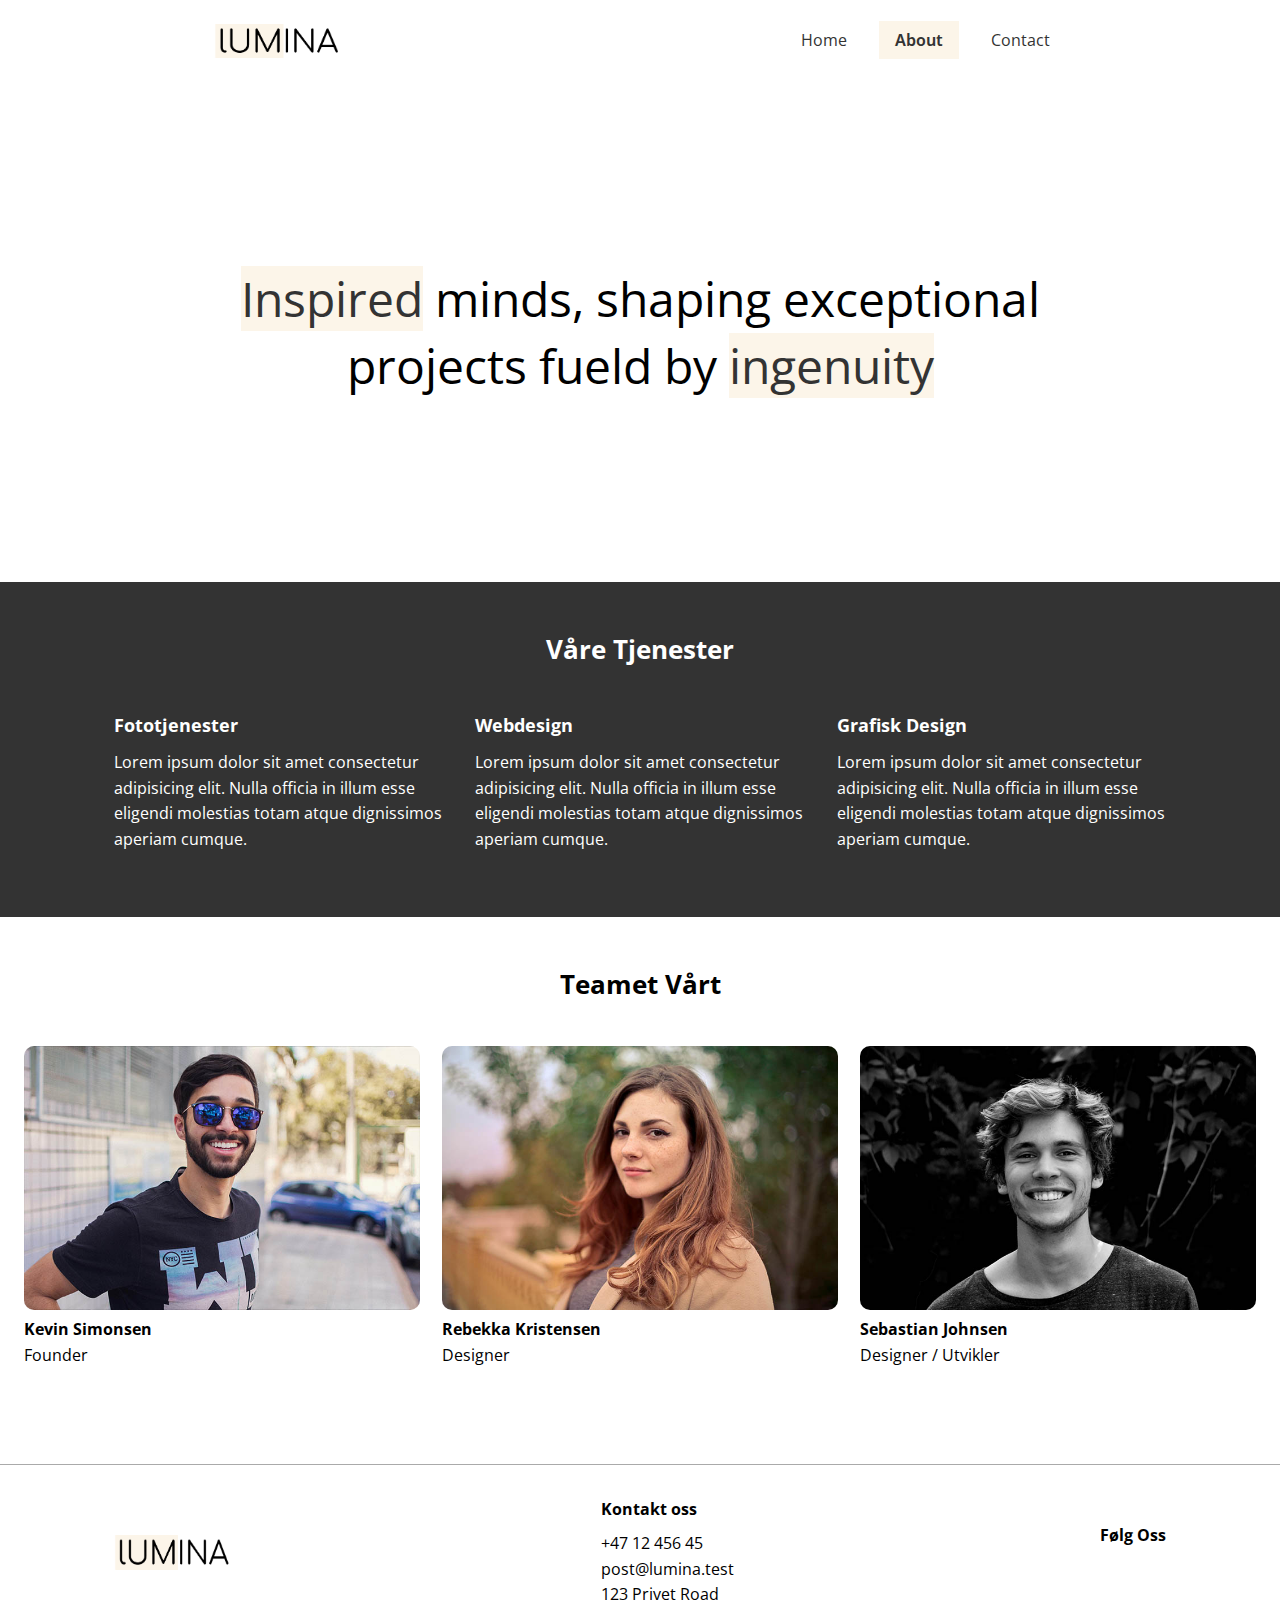
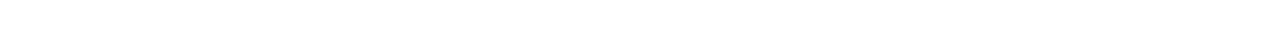
<file: about.html>
<!DOCTYPE html>
<html lang="en">
  <head>
    <meta charset="UTF-8" />
    <meta name="viewport" content="width=device-width, initial-scale=1.0" />
    <link
      rel="stylesheet"
      href="https://cdnjs.cloudflare.com/ajax/libs/font-awesome/6.6.0/css/all.min.css"
      integrity="sha512-Kc323vGBEqzTmouAECnVceyQqyqdsSiqLQISBL29aUW4U/M7pSPA/gEUZQqv1cwx4OnYxTxve5UMg5GT6L4JJg=="
      crossorigin="anonymous"
      referrerpolicy="no-referrer" />
    <link rel="preconnect" href="https://fonts.googleapis.com" />
    <link rel="preconnect" href="https://fonts.gstatic.com" crossorigin />
    <link
      href="https://fonts.googleapis.com/css2?family=Open+Sans:ital,wght@0,300..800;1,300..800&display=swap"
      rel="stylesheet" />
    <link rel="stylesheet" href="css/styles.css" />
    <link rel="icon" href="images/favicon.ico" />
    <title>About Lumina Creative Agency</title>
  </head>
  <body>
    <header class="header">
      <div class="container container-sm header-flex">
        <img src="images/logo.png" alt="lumina creative" class="logo" />
        <ul class="main-menu">
          <li><a href="/">Home</a></li>
          <li><a class="current" href="about.html">About</a></li>
          <li><a href="contact.html">Contact</a></li>
        </ul>
      </div>
    </header>
    <section class="hero">
      <div class="container container-sm">
        <h2>
          <span class="bg-primary">Inspired</span> minds, shaping exceptional
          projects fueld by
          <span class="bg-primary">ingenuity</span>
        </h2>
      </div>
    </section>
    <section class="services bg-dark">
      <div class="container">
        <h2 class="section-heading">Våre Tjenester</h2>
        <div class="services-flex">
          <div class="service-item">
            <h4>Fototjenester</h4>
            <p>
              Lorem ipsum dolor sit amet consectetur adipisicing elit. Nulla
              officia in illum esse eligendi molestias totam atque dignissimos
              aperiam cumque.
            </p>
          </div>
          <div class="service-item">
            <h4>Webdesign</h4>
            <p>
              Lorem ipsum dolor sit amet consectetur adipisicing elit. Nulla
              officia in illum esse eligendi molestias totam atque dignissimos
              aperiam cumque.
            </p>
          </div>
          <div class="service-item">
            <h4>Grafisk Design</h4>
            <p>
              Lorem ipsum dolor sit amet consectetur adipisicing elit. Nulla
              officia in illum esse eligendi molestias totam atque dignissimos
              aperiam cumque.
            </p>
          </div>
        </div>
      </div>
    </section>

    <section class="team">
      <div class="container container-lg">
        <h2 class="section-heading">Teamet Vårt</h2>
        <div class="team-flex">
          <div class="team-item">
            <img src="images/team1.jpg" alt="teammember" />
            <h4>Kevin Simonsen</h4>
            <p>Founder</p>
          </div>
          <div class="team-item">
            <img src="images/team2.jpg" alt="teammember" />
            <h4>Rebekka Kristensen</h4>
            <p>Designer</p>
          </div>
          <div class="team-item">
            <img src="images/team3.jpg" alt="teammember" />
            <h4>Sebastian Johnsen</h4>
            <p>Designer / Utvikler</p>
          </div>
        </div>
      </div>
    </section>

    <footer class="footer">
      <div class="container footer-flex">
        <img src="images/logo.png" alt="Lumina Creative" />
        <div>
          <h4>Kontakt oss</h4>
          <ul>
            <li>+47 12 456 45</li>
            <li>post@lumina.test</li>
            <li>123 Privet Road</li>
          </ul>
        </div>
        <div>
          <h4>Følg Oss</h4>
          <a href="#"><i class="fab fa-facebook fa-2x"></i></a>
          <a href="#"><i class="fab fa-twitter fa-2x"></i></a>
          <a href="#"><i class="fab fa-pinterest fa-2x"></i></a>
          <a href="#"><i class="fab fa-instagram fa-2x"></i></a>
          <a href="#"><i class="fab fa-tumblr fa-2x"></i></a>
        </div>
      </div>
    </footer>
  </body>
</html>
</file>
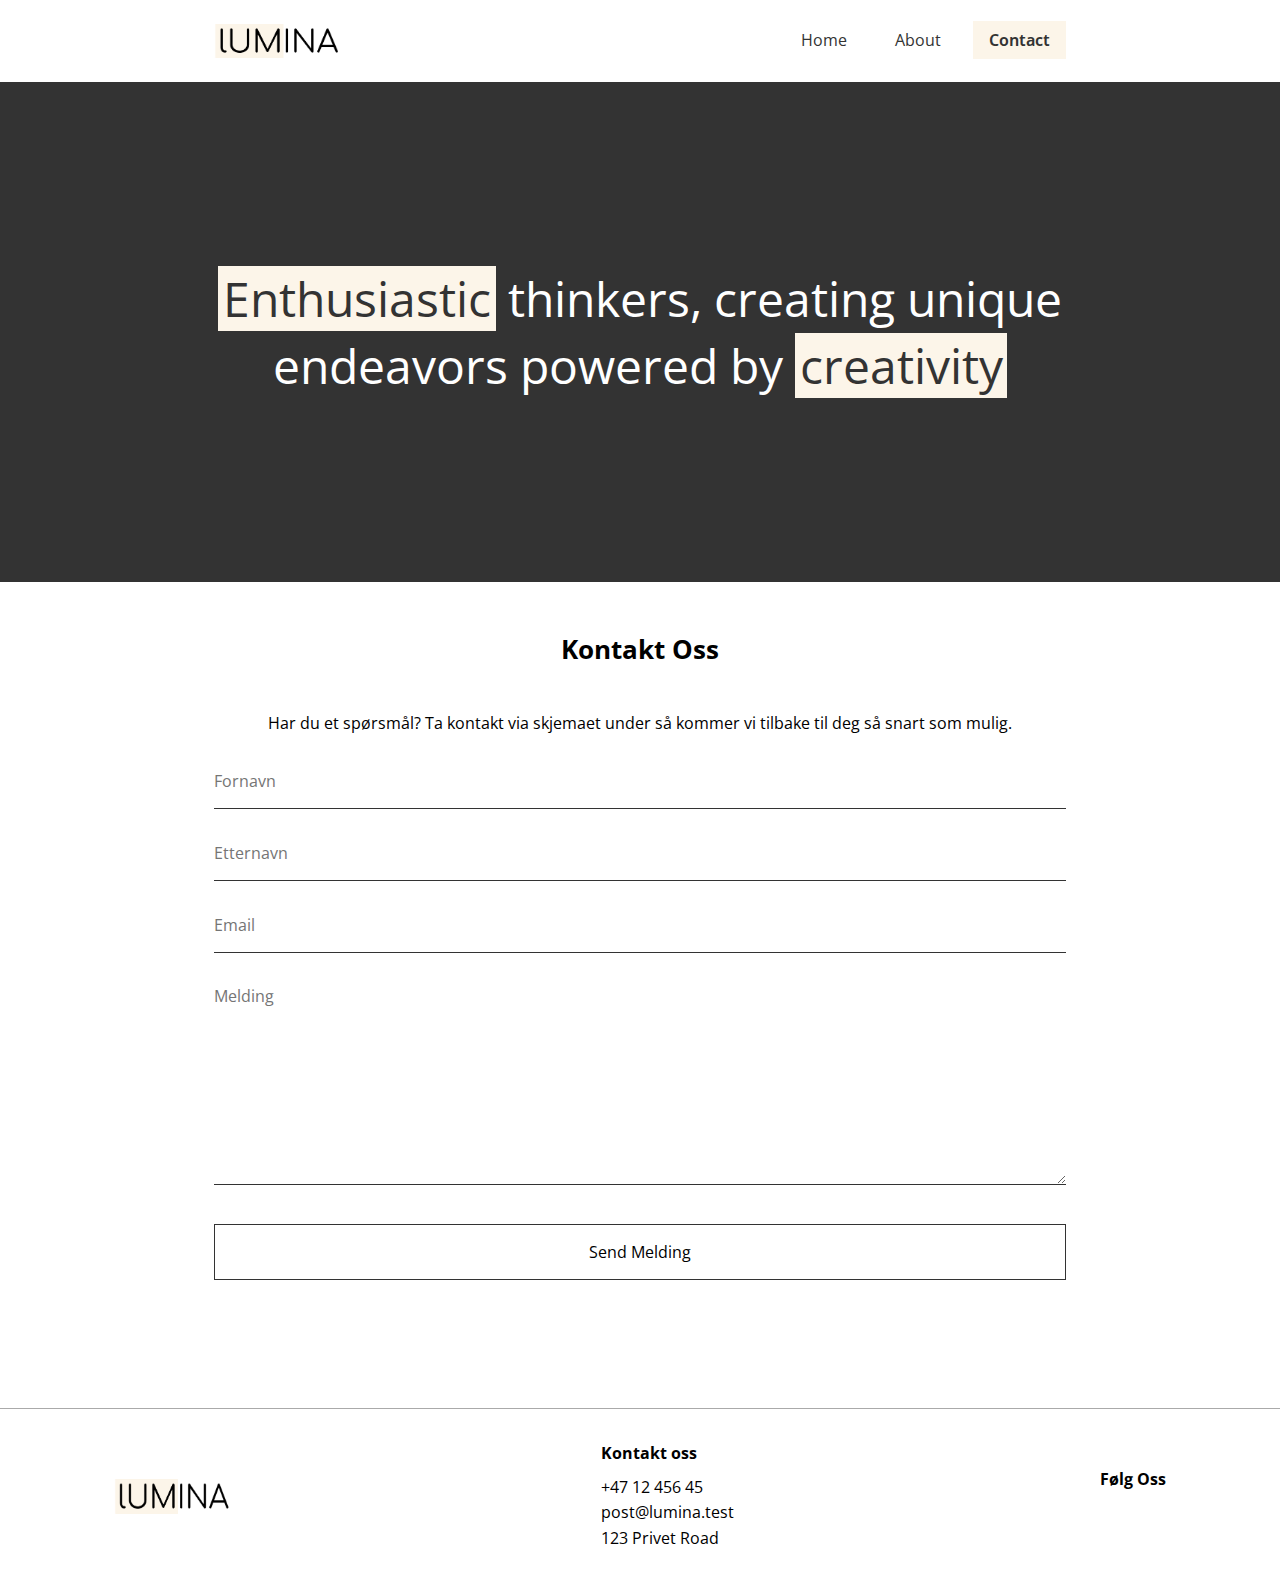
<file: contact.html>
<!DOCTYPE html>
<html lang="en">
  <head>
    <meta charset="UTF-8" />
    <meta name="viewport" content="width=device-width, initial-scale=1.0" />
    <link
      rel="stylesheet"
      href="https://cdnjs.cloudflare.com/ajax/libs/font-awesome/6.6.0/css/all.min.css"
      integrity="sha512-Kc323vGBEqzTmouAECnVceyQqyqdsSiqLQISBL29aUW4U/M7pSPA/gEUZQqv1cwx4OnYxTxve5UMg5GT6L4JJg=="
      crossorigin="anonymous"
      referrerpolicy="no-referrer" />
    <link rel="preconnect" href="https://fonts.googleapis.com" />
    <link rel="preconnect" href="https://fonts.gstatic.com" crossorigin />
    <link
      href="https://fonts.googleapis.com/css2?family=Open+Sans:ital,wght@0,300..800;1,300..800&display=swap"
      rel="stylesheet" />
    <link rel="stylesheet" href="css/styles.css" />
    <link rel="icon" href="images/favicon.ico" />
    <title>Kontakt Lumina Creative Agency</title>
  </head>
  <body>
    <header class="header">
      <div class="container container-sm header-flex">
        <img src="images/logo.png" alt="lumina creative" class="logo" />
        <ul class="main-menu">
          <li><a href="/">Home</a></li>
          <li><a href="about.html">About</a></li>
          <li><a class="current" href="contact.html">Contact</a></li>
        </ul>
      </div>
    </header>
    <section class="hero bg-dark">
      <div class="container container-sm">
        <h2>
          <span class="bg-primary">Enthusiastic</span> thinkers, creating unique
          endeavors powered by
          <span class="bg-primary">creativity</span>
        </h2>
      </div>
    </section>

    <section class="contact">
      <div class="container container-sm">
        <h2 class="section-heading">Kontakt Oss</h2>
        <p>
          Har du et spørsmål? Ta kontakt via skjemaet under så kommer vi tilbake
          til deg så snart som mulig.
        </p>
        <form name="contact" netlify>
          <div class="form-group">
            <label for="first-name" class="visually-hidden">Fornavn</label>
            <input
              type="text"
              id="first-name"
              name="first-name"
              placeholder="Fornavn" />
          </div>
          <div class="form-group">
            <label for="last-name" class="visually-hidden">Etternavn</label>
            <input
              type="text"
              id="last-name"
              name="last-name"
              placeholder="Etternavn" />
          </div>
          <div class="form-group">
            <label for="email" class="visually-hidden">Email</label>
            <input type="email" id="email" name="email" placeholder="Email" />
          </div>
          <div class="form-group">
            <label for="message" class="visually-hidden">Melding</label>
            <textarea
              id="message"
              name="message"
              placeholder="Melding"></textarea>
          </div>
          <div class="form-group">
            <button type="submit" class="btn">Send Melding</button>
          </div>
        </form>
      </div>
    </section>

    <footer class="footer">
      <div class="container footer-flex">
        <img src="images/logo.png" alt="Lumina Creative" />
        <div>
          <h4>Kontakt oss</h4>
          <ul>
            <li>+47 12 456 45</li>
            <li>post@lumina.test</li>
            <li>123 Privet Road</li>
          </ul>
        </div>
        <div>
          <h4>Følg Oss</h4>
          <a href="#"><i class="fab fa-facebook fa-2x"></i></a>
          <a href="#"><i class="fab fa-twitter fa-2x"></i></a>
          <a href="#"><i class="fab fa-pinterest fa-2x"></i></a>
          <a href="#"><i class="fab fa-instagram fa-2x"></i></a>
          <a href="#"><i class="fab fa-tumblr fa-2x"></i></a>
        </div>
      </div>
    </footer>
  </body>
</html>
</file>
<file: css/styles.css>
* {
  margin: 0;
  padding: 0;
  box-sizing: border-box;
}

/* Utility classes */
:root {
  --primary-color: #fcf5e9;
  --dark-color: #333;
  --container-normal: 1100px;
  --container-wide: 1400px;
  --container-narrow: 900px;
}

.bg-primary {
  background: var(--primary-color);
  color: #333;
}

.bg-dark {
  background: var(--dark-color);
  color: #fff;
}

.bg-dark .bg-primary {
  padding: 0 0.3rem;
}

.btn {
  display: inline-block;
  padding: 1rem 2rem;
  border: 1px solid #333;
  background: transparent;
  font-family: inherit;
  font-size: inherit;
  cursor: pointer;
}

.btn:hover {
  background: #333;
  color: #fff;
}

.visually-hidden {
  clip: rect(0 0 0 0);
  clip-path: inset(50%);
  height: 1px;
  overflow: hidden;
  position: absolute;
  white-space: nowrap;
  width: 1px;
}

.section-heading {
  font-size: 1.6rem;
  text-align: center;
  margin-bottom: 40px;
}

body {
  font-family: "Open Sans", sans-serif;
  line-height: 1.6;
}

a {
  text-decoration: none;
  color: #333;
}

ul {
  list-style: none;
}

img {
  max-width: 100%;
}

/* Container */
.container {
  max-width: var(--container-normal);
  margin: 0 auto;
  padding: 0 1.5rem;
}

.container-lg {
  max-width: var(--container-wide);
}

.container-sm {
  max-width: var(--container-narrow);
}

/* Header */
.header {
  margin: 1.5rem auto;
}

.header .logo {
  width: 130px;
}

.header .header-flex {
  display: flex;
  justify-content: space-between;
  align-items: center;
}

.header .main-menu {
  display: flex;
  gap: 1rem;
}

.header .main-menu a {
  padding: 0.5rem 1rem;
}

.header .main-menu a:hover {
  background: var(--primary-color);
}

.current {
  background: var(--primary-color);
  font-weight: 650;
}

/* Hero */
.hero {
  height: 500px;
  display: flex;
  justify-content: center;
  align-items: center;
  text-align: center;
}

.hero h2 {
  font-size: 3rem;
  line-height: 1.4;
  font-weight: normal;
}

/*Gallery*/
.gallery-flex {
  display: flex;
  justify-content: center;
  flex-wrap: wrap;
  gap: 20px;
}

.gallery-item {
  width: calc(33.333% - 20px);
  border-radius: 10px;
}

.gallery-item img {
  border-radius: 10px;
}

.gallery-item:hover {
  opacity: 0.9;
}

/* Footer */

.footer {
  border-top: 1px solid #aaa;
  padding: 2rem 1.5rem;
  margin-top: 2rem;
}

.footer .footer-flex {
  display: flex;
  justify-content: space-between;
  align-items: center;
}

.footer img {
  width: 120px;
  height: 35px;
}

.footer h4 {
  font-size: 1rem;
  margin-bottom: 0.5rem;
}

.footer a {
  margin: 0.2rem;
}

/* Services */
.services {
  padding: 3rem 0 4rem;
}

.services-flex {
  display: flex;
  gap: 2rem;
}

.service-item h4 {
  font-size: 1.1rem;
  margin-bottom: 0.7rem;
}

/* Team */

.team {
  padding: 3rem 0 4rem;
}

.team-flex {
  display: flex;
  gap: 1.4rem;
}

.team img {
  border-radius: 10px;
}

/* Contact */
.contact {
  padding: 3rem 0 4rem;
}

.contact p {
  text-align: center;
  margin-bottom: 2rem;
}

.form-group {
  margin: 2rem 0;
}

.contact input,
.contact textarea {
  border: none;
  border-bottom: 1px #333 solid;
  width: 100%;
  font-family: inherit;
  font-size: inherit;
  padding-bottom: 1rem;
}

.contact textarea {
  height: 200px;
}

.contact input:focus,
.contact textarea:focus {
  outline: 0;
}

.contact button {
  width: 100%;
}

/* Media Query */

@media (max-width: 768px) {
  .header .header-flex,
  .footer .footer-flex,
  .services .services-flex,
  .team .team-flex {
    flex-direction: column;
    gap: 1.5rem;
  }

  .hero {
    height: 300px;
  }

  .hero h2 {
    font-size: 1.8rem;
  }

  .gallery-item {
    width: calc(50% - 20px);
  }

  .footer .footer-flex {
    text-align: center;
  }
}
</file>
